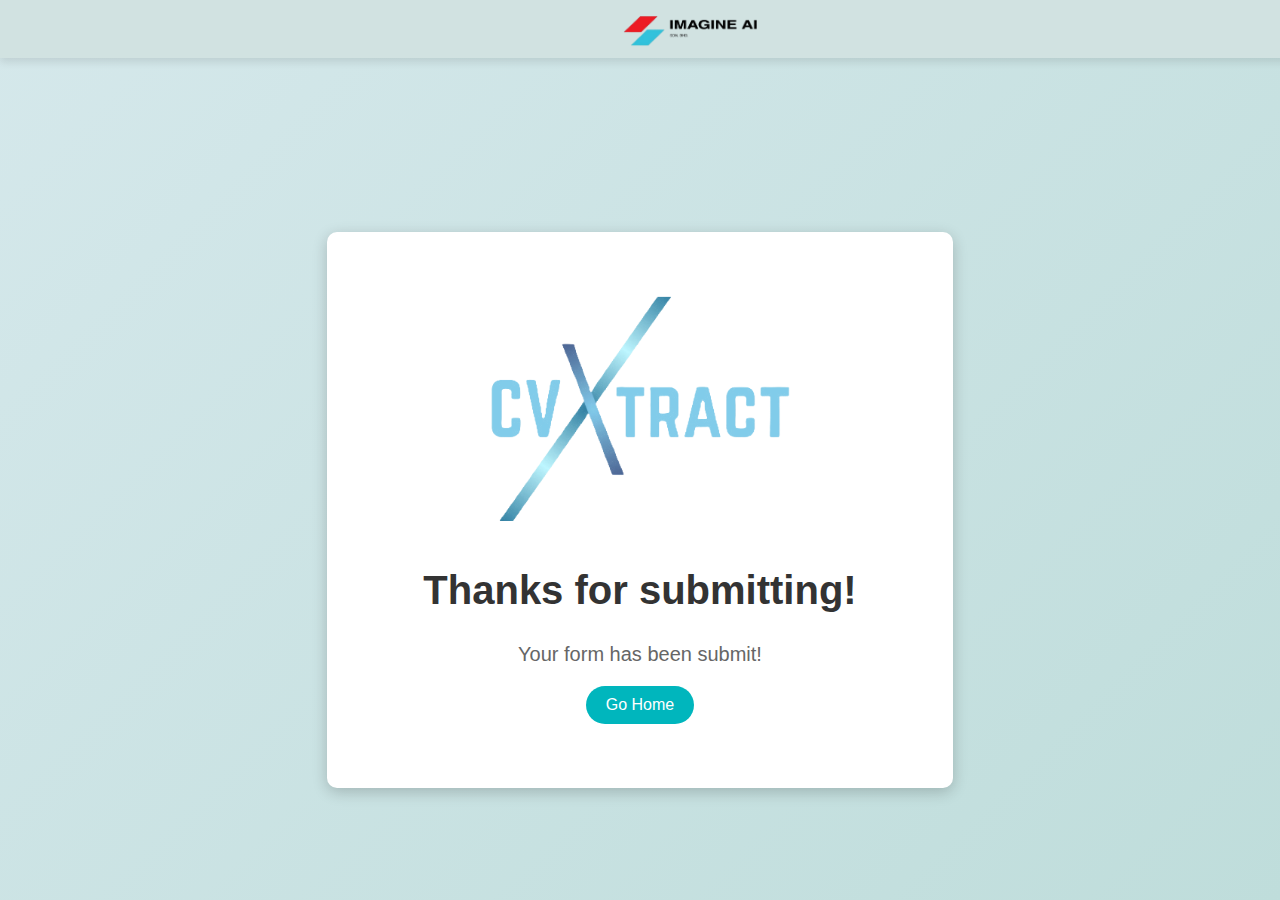
<file: THANKYOU.html>
<!DOCTYPE html>
<html lang="en">
  <head>
    <meta charset="UTF-8" />
    <meta name="viewport" content="width=device-width, initial-scale=1.0" />
    <title>Thank You - ViralMeme</title>
    <style>
      body {
        display: flex;
        flex-direction: column;
        justify-content: center;
        align-items: center;
        min-height: 100vh;
        margin: 0;
        font-family: Arial, sans-serif;
        background: linear-gradient(135deg, #d5e8eb, #bfdddb);
        color: #333;
      }

      .header {
        width: 100%;
        background-color: #d1e2e1;
        display: flex;
        justify-content: center;
        align-items: center;
        padding: 4px 50px;
        box-shadow: 0 4px 8px rgba(0, 0, 0, 0.1);
        position: fixed;
        top: 0;
        left: 0;
      }

      .thank-you-container {
        display: flex;
        flex-direction: column;
        align-items: center;
        justify-content: center;
        background-color: white;
        padding: 5% 1%;
        text-align: center;
        border-radius: 10px;
        box-shadow: 0 4px 15px rgba(0, 0, 0, 0.2);
        margin-top: 120px;
        width: 100%;
        max-width: 600px;
      }

      .thank-you-container img {
        width: 80px;
        margin-bottom: 20px;
      }

      .thank-you-container h1 {
        font-size: 40px;
        margin-bottom: 10px;
      }

      .thank-you-container p {
        font-size: 20px;
        margin-bottom: 20px;
        color: #666;
      }

      .thank-you-container a {
        display: inline-block;
        background-color: #00b6bd;
        color: white;
        padding: 10px 20px;
        border-radius: 25px;
        text-decoration: none;
        transition: background-color 0.3s;
      }

      .thank-you-container a:hover {
        background-color: #ff007f;
      }
    </style>
  </head>
  <body>
    <div class="header">
      <img
        src="thanksimages/iai-logo-black.jpg"
        alt="ViralMeme Logo"
        style="height: 50px"
      />
    </div>

    <div class="thank-you-container">
      <img style="width: 50%" src="thanksimages/cv.png" />
      <h1>Thanks for submitting!</h1>
      <p>Your form has been submit!</p>
      <a href="index.html">Go Home</a>
    </div>
  </body>
</html>
</file>
